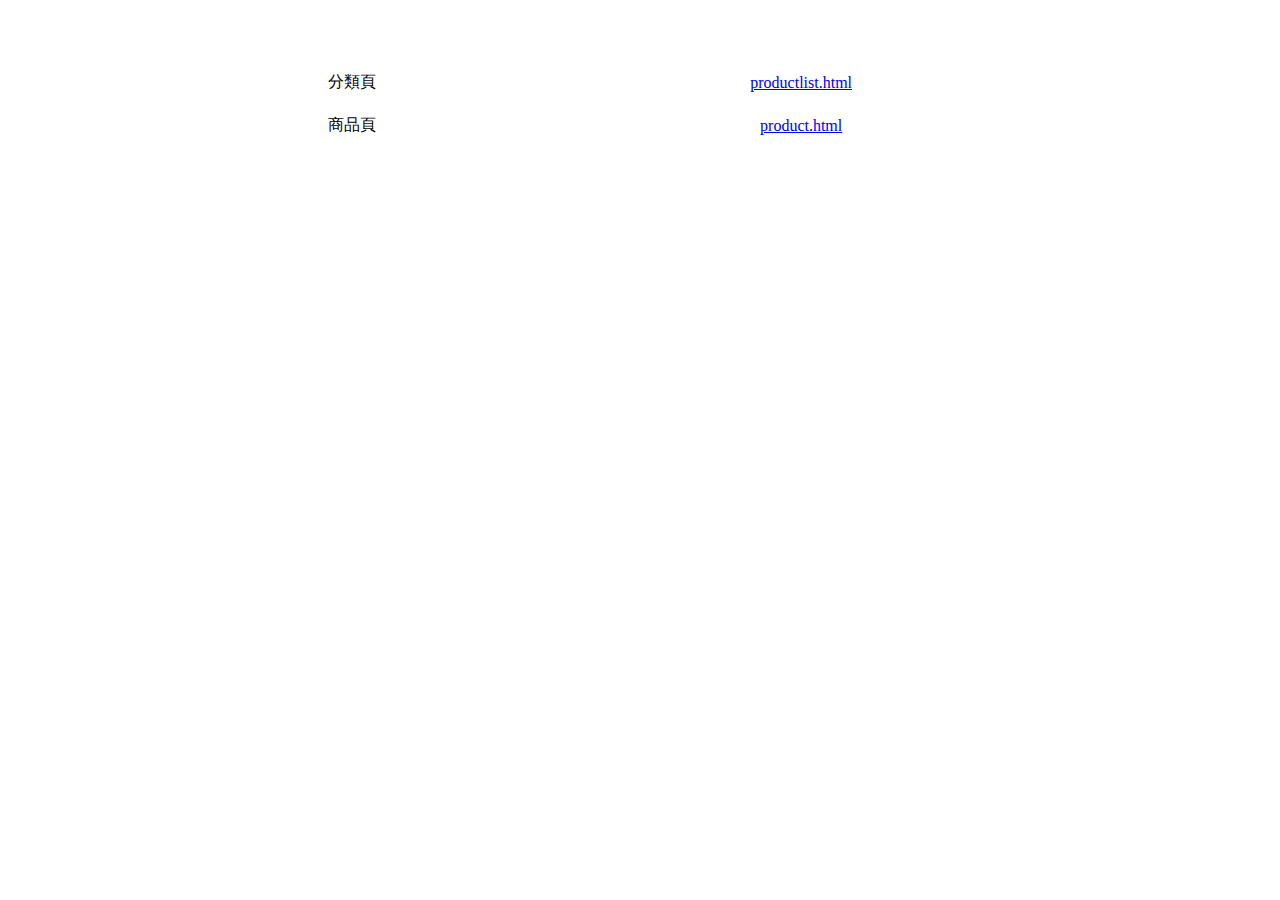
<file: index.html>
<!DOCTYPE html>
<html lang="en">

<head>
    <meta charset="UTF-8">
    <meta name="viewport" content="width=device-width, initial-scale=1.0">
    <meta http-equiv="X-UA-Compatible" content="ie=edge">
    <title>TIM</title>
    <style>
        table {
            width: 900px;
            max-width: 100%;
            margin: 0 auto;
            text-align: center;
            margin-top: 60px;
        }
    
        td {
            padding: 10px;
        }
    </style>
</head>

<body>
    <table>
        <!-- <tr>
            <td colspan="2">copy from TIM</td>
        </tr> -->
        <tr>
            <td>分類頁</td>
            <td>
                <a href="productlist.html" target="blank">productlist.html</a>
            </td>
        </tr>
        <tr>
            <td>商品頁</td>
            <td>
                <a href="product.html" target="blank">product.html</a>
            </td>
        </tr>
    </table>
</body>

</html>
</file>
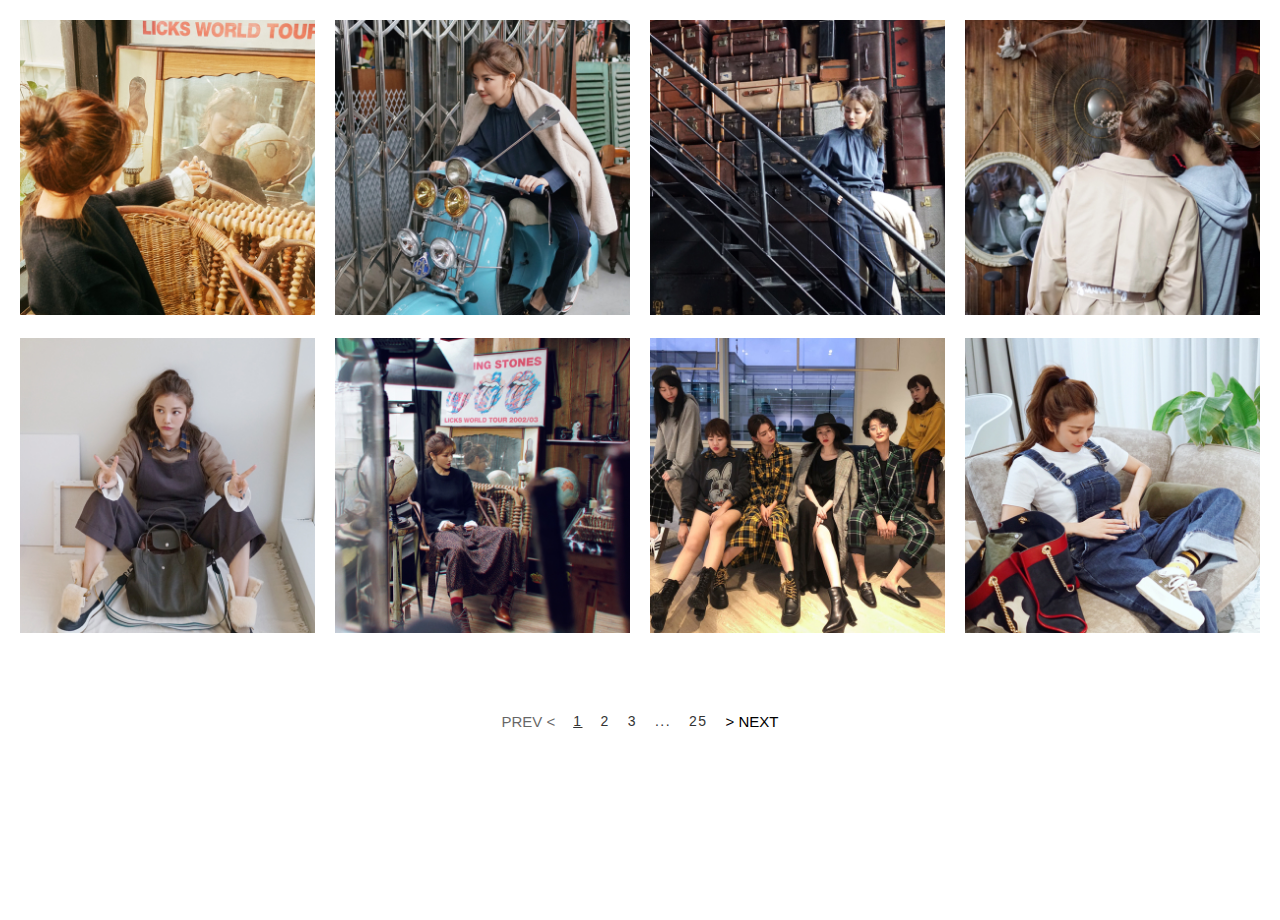
<file: productlist.html>
<!DOCTYPE html>
<html lang="en">
<head>
    <meta charset="utf-8">
    <meta http-equiv="X-UA-Compatible" content="IE=edge,chrome=1">
    <meta name="viewport" content="width=device-width, initial-scale=1">
    <meta name="description" content="">
    <meta name="keywords" content="">
    <title>lative</title>
    <link rel="stylesheet" href="styles/main.css">
</head>
<body>

    <div class="pdlistCnt">
        
        <div class="pdlists clearfix">
            <div class="pdBox" data-index="0">
                <a href="#" class="js-pdImg">
                    <img src="images/assets/community-1.jpg" alt="">
                </a>
                <div class="pdBox_info">
                    <p data-price="NT$590" data-saleprice="NT$390" data-code="s1001">毛圈圈領衫</p>
                    <p data-price="NT$390" data-saleprice="" data-code="s1002">柔棉長袖襯衫</p>
                    <p data-price="NT$1290" data-saleprice="" data-code="s1003">極輕羽絨連帽外套</p>
                    <p data-price="NT$990" data-saleprice="NT$690" data-code="s1004">高腰寬版牛仔外套</p>
                    <p data-price="NT$490" data-saleprice="" data-code="s1005">棉質高簡帆布休閒鞋</p>
                </div>
            </div>

            <div class="pdBox" data-index="1">
                <a href="#" class="js-pdImg">
                    <img src="images/assets/community-2.jpg" alt="">
                </a>
                <div class="pdBox_info">
                    <p data-price="NT$390" data-saleprice="" data-code="aa2001">法蘭絨格紋襯衫</p>
                    <p data-price="NT$690" data-saleprice="" data-code="aa2002">美麗諾羊毛圓領毛衣</p>
                    <p data-price="NT$1590" data-saleprice="NT$1290" data-code="aa2003">極輕羽絨連帽外套</p>
                    <p data-price="NT$690" data-saleprice="NT$490" data-code="aa2004">毛絨長褲</p>
                    <p data-price="NT$490" data-saleprice="NT$390" data-code="aa2005">棉質高筒帆布休閒鞋</p>
                </div>
            </div>

            <div class="pdBox" data-index="2">
                <a href="#" class="js-pdImg">
                    <img src="images/assets/community-3.jpg" alt="">
                </a>
                <div class="pdBox_info">
                    <p data-price="NT$390" data-saleprice="NT$190" data-code="ac3001">羅紋條紋中高領T恤</p>
                    <p data-price="NT$1190" data-saleprice="" data-code="ac3002">極輕羽絨輕薄型圓領外套</p>
                    <p data-price="NT$790" data-saleprice="NT$390" data-code="ac3003">細肩帶連身褲</p>
                </div>
            </div>

            <div class="pdBox" data-index="3">
                <a href="#" class="js-pdImg">
                    <img src="images/assets/community-4.jpg" alt="">
                </a>
                <div class="pdBox_info">
                    <p data-price="NT$390" data-saleprice="" data-code="b4001">毛圈圈領衫</p>
                    <p data-price="NT$390" data-saleprice="" data-code="b4002">柔棉長袖襯衫</p>
                    <p data-price="NT$1290" data-saleprice="NT$1190" data-code="b4003">極輕羽絨連帽外套</p>
                    <p data-price="NT$690" data-saleprice="NT$590" data-code="b4004">高腰寬版牛仔外套</p>
                    <p data-price="NT$490" data-saleprice="NT$390" data-code="b4005">棉質高簡帆布休閒鞋</p>
                </div>
            </div>

            <div class="pdBox" data-index="4">
                <a href="#" class="js-pdImg">
                    <img src="images/assets/community-5.jpg" alt="">
                </a>
                <div class="pdBox_info">
                    <p data-price="NT$390" data-saleprice="NT$190" data-code="a5001">法蘭絨格紋襯衫</p>
                    <p data-price="NT$690" data-saleprice="NT$590" data-code="a5002">美麗諾羊毛圓領毛衣</p>
                    <p data-price="NT$1290" data-saleprice="" data-code="a5003">極輕羽絨連帽外套</p>
                    <p data-price="NT$490" data-saleprice="NT$390" data-code="a5004">毛絨長褲</p>
                    <p data-price="NT$490" data-saleprice="" data-code="a5005">棉質高筒帆布休閒鞋</p>
                </div>
            </div>

            <div class="pdBox" data-index="5">
                <a href="#" class="js-pdImg">
                    <img src="images/assets/community-6.jpg" alt="">
                </a>
                <div class="pdBox_info">
                    <p data-price="NT$390" data-saleprice="NT$190" data-code="ab6001">羅紋條紋中高領T恤</p>
                    <p data-price="NT$1190" data-saleprice="NT$1090" data-code="ab6002">極輕羽絨輕薄型圓領外套</p>
                    <p data-price="NT$790" data-saleprice="NT$590" data-code="ab6003">細肩帶連身褲</p>
                </div>
            </div>

            <div class="pdBox" data-index="6">
                <a href="#" class="js-pdImg">
                    <img src="images/assets/community-7.jpg" alt="">
                </a>
                <div class="pdBox_info">
                    <p data-price="NT$390" data-saleprice="NT$290" data-code="b7001">毛圈圈領衫</p>
                    <p data-price="NT$390" data-saleprice="NT$290" data-code="b7002">柔棉長袖襯衫</p>
                    <p data-price="NT$1290" data-saleprice="NT$1090" data-code="b7003">極輕羽絨連帽外套</p>
                    <p data-price="NT$690" data-saleprice="NT$590" data-code="b7004">高腰寬版牛仔外套</p>
                    <p data-price="NT$490" data-saleprice="" data-code="b7005">棉質高簡帆布休閒鞋</p>
                </div>
            </div>

            <div class="pdBox" data-index="7">
                <a href="#" class="js-pdImg">
                    <img src="images/assets/community-8.jpg" alt="">
                </a>
                <div class="pdBox_info">
                    <p data-price="NT$390" data-saleprice="" data-code="a8001">法蘭絨格紋襯衫</p>
                    <p data-price="NT$690" data-saleprice="NT$490" data-code="a8002">美麗諾羊毛圓領毛衣</p>
                    <p data-price="NT$1290" data-saleprice="" data-code="a8003">極輕羽絨連帽外套</p>
                    <p data-price="NT$490" data-saleprice="NT$190" data-code="a8004">毛絨長褲</p>
                    <p data-price="NT$490" data-saleprice="NT$290" data-code="a8005">棉質高筒帆布休閒鞋</p>
                </div>
            </div>

        </div>
        
        <div class="pagination">
            <button type="button" class="pagination_prev disabled">PREV < </button>
            <a href="#" class="active pagination_page">1</a>
            <a href="#" class="pagination_page">2</a>
            <a href="#" class="pagination_page">3</a>
            <a href="#" class="pagination_dots">...</a>
            <a href="#" class="pagination_page">25</a>
            <button type="button" class="pagination_next"> > NEXT</button>
        </div>
    </div>

    <!--end pdlistCnt-->

    <div class="pageCover"></div>

    <!-- popup1 -->
    <div class="popup_pdBox">
        <div class="slickWrap">
            <a href="#" class="slick_esc" data-target="popup1"></a>
            <a href="#" class="slick_prev"></a>
            <a href="#" class="slick_next"></a>
            <img src="images/assets/community-1.jpg" alt="" class="popup_pdBox_img">
            <table class="popup_pdBox_info">
                <tr class="popup_pdBox_infoPd">
                    <td class="popup_pdBox_infoPd_name">
                        <a href="#">法蘭絨格紋襯衫</a>
                    </td>
                    <td class="popup_pdBox_infoPd_price">
                        <a href="#">NT$390</a>
                    </td>
                </tr>
                <tr class="popup_pdBox_infoPd">
                    <td class="popup_pdBox_infoPd_name">
                        <a href="#">法蘭絨格紋襯衫法蘭絨格紋襯衫</a>
                    </td>
                    <td class="popup_pdBox_infoPd_price">
                        <a href="#">NT$390</a>
                    </td>
                </tr>
            </table>
        </div>
    </div>

    <!-- popup2 -->
    <div class="popup_pdCnt">
        <div class="pdCntWrap">
            <a href="#" class="slick_esc" data-target="popup2"></a>
            <div class="pdcnt_top clearfix">
            
                <div class="pdcnt_top_left">

                </div>
                <!-- end pdcnt_top_left -->
            
                <div class="pdcnt_top_right">
                    <div class="product_inner">
                        <p class="pdcnt_tage">【限時特價】</p>
                        <p class="pdcnt_number">BA4283ＸＸ</p>
                        <h2 class="pdcnt_name">質感圓釦荷葉袖V領雪紡上衣</h2>
                        <div class="pdcnt_color">
                            <a href="#" data-color="01">
                                <img src="images/assets/color1.jpg" alt="">
                            </a>
                            <a href="#" data-color="02">
                                <img src="images/assets/color2.jpg" alt="">
                            </a>
                            <a href="#" data-color="03">
                                <img src="images/assets/color3.jpg" alt="">
                            </a>
                        </div>
                        <div class="clearfix">
                            <div class="pdcnt_size">
                                <select name="" id="" data-color="01">
                                    <option value="" data-qty="-1">SIZE</option>
                                    <option value="s" data-qty="2">S</option>
                                    <option value="m" data-qty="0">M</option>
                                    <option value="l" data-qty="0">L</option>
                                </select>
            
                                <select name="" id="" data-color="02">
                                    <option value="" data-qty="-1">SIZE</option>
                                    <option value="s" data-qty="3">S</option>
                                    <option value="m" data-qty="4">M</option>
                                    <option value="l" data-qty="5">L</option>
                                </select>
            
                                <select name="" id="" data-color="03">
                                    <option value="" data-qty="-1">SIZE</option>
                                    <option value="s" data-qty="0">S</option>
                                    <option value="m" data-qty="4">M</option>
                                    <option value="l" data-qty="5">L</option>
                                    <option value="xl" data-qty="6">XL</option>
                                </select>
            
                            </div>
            
                            <div class="pdcnt_num">
                                <select name="" id="">
                                    <option value="">QTY</option>
                                </select>
                            </div>
                        </div>
            
                        <div class="pdcnt_price">
                            <p class="pdcnt_price_original">NT.1550</p>
                            <p class="pdcnt_price_sale">NT.<span>750</span></p>
                        </div>
            
                        <div class="pdcnt_btn clearfix">
                            <a href="#" class="btn bagBtn">加入購物車</a>
                            <a href="#" class="btn soldOutBtn">已售完</a>
                            <a href="#" class="btn wishBtn"><img src="images/icons/B04.png" alt="加入我的最愛"></a>
                        </div>
            
                        <input type="hidden" name="pd_color">
                        <input type="hidden" name="pd_size">
                        <input type="hidden" name="pd_number">
            
                        <div class="pdcnt_note">
                            
                        </div>
                        
            
                    </div>
                    <!--end pdlist_inner-->
            
                </div>
                <!--end pdcnt_top_right-->
            
            </div>
            <!-- end pdcnt_top -->
            
            <div class="add_info">
                <p>本商品以加入購物車</p>
                <div class="add_info_pd">
                    <img src="images/assets/pd1.jpg" alt="">
                    <p>質感圓釦荷葉袖V領雪紡上衣</p>
                    <p>商品顏色</p>
                    <p>NT.750</p>
                </div>
                <a href="#" class="add_info_btn">前往結帳</a>
            </div>
        </div>
        <!-- end pdCntWrap -->
    </div>

    <!-- 引入js -->
    <script src="scripts/vendor/jquery-1.11.2.min.js"></script>
    <script src="scripts/vendor/jquery.magnific-popup.min.js"></script>
    <script src="scripts/vendor/slick.min.js"></script>
    <script src="scripts/main.js"></script>
    <script src="scripts/pdcnt.js"></script>
    <script>
        //一開始需要取得的資料
        var imgs=[{
            "color": "01",
            "img": "images/assets/pd1.jpg",
            "imgIdx": "1"
        }, {
            "color": "02",
            "img": "images/assets/pd2.jpg",
            "imgIdx": "1",
        }, {
            "color": "03",
            "img": "images/assets/pd3.jpg",
            "imgIdx": "1",
        }];
        
        var currentColor = "02";
        var options = {
            "mainPicWrap": ".pdcnt_imgs",
            "colorChanger": ".pdcnt_color",
            "sizeSelector": ".pdcnt_size",
            "numSelector": ".pdcnt_num",
            "initColor": currentColor
        }
    </script>
    <script>
        var popup_pdBox_index=-1;
        $(document).ready(function () {
            $(".slick_esc").click(function () {
                console.log("click");
                var target=$(this).data("target");
               $("body").removeClass(target); 
               popup_pdBox_index = -1;
            });
            
            $(".pdBox").click(function () {
                $("body").addClass("popup1"); 
                popup_pdBox_index=$(this).data("index");
                draw_popup_pdBox();
            });

            $(".slick_prev").click(function () {
                if(popup_pdBox_index == 0){
                    // 第一張
                    popup_pdBox_index = $(".pdBox").length - 1;
                }else{
                    popup_pdBox_index = popup_pdBox_index - 1;
                }
                draw_popup_pdBox();
            });

            $(".slick_next").click(function () {
                if (popup_pdBox_index == $(".pdBox").length - 1) {
                    //最後一張
                    popup_pdBox_index = 0;
                } else {
                    popup_pdBox_index = popup_pdBox_index+ 1;
                }
                draw_popup_pdBox();
            });

            $(".bagBtn").click(function () {
                $(".add_info").addClass("show");
                setTimeout(() => {
                    $(".add_info").removeClass("show");
                }, 1500);
            });

        });
        
        function draw_popup_pdBox() {
            var img = $(".pdBox").eq(popup_pdBox_index).find(".js-pdImg img").attr("src");
            $(".slickWrap img").attr("src", img);
            var tr='';
            for (let i = 0; i < $(".pdBox").eq(popup_pdBox_index).find(".pdBox_info p").length; i++) {
                var pdname = $(".pdBox").eq(popup_pdBox_index).find(".pdBox_info p").eq(i).text();
                var pdprice= $(".pdBox").eq(popup_pdBox_index).find(".pdBox_info p").eq(i).data("price");
                var pdprice2 = $(".pdBox").eq(popup_pdBox_index).find(".pdBox_info p").eq(i).data("saleprice");
                var pdcode = $(".pdBox").eq(popup_pdBox_index).find(".pdBox_info p").eq(i).data("code");
                var html="";
                if(pdprice2==""){
                    html = '<tr class="popup_pdBox_infoPd">  <td class="popup_pdBox_infoPd_name"> <a href="#" data-code="' + pdcode + '" data-price="'+ pdprice+'" data-saleprice="">' + pdname + '</a></td><td class="popup_pdBox_infoPd_price"><a href="#">' + pdprice + '</a></td></tr>';
                }else{
                    html = '<tr class="popup_pdBox_infoPd">  <td class="popup_pdBox_infoPd_name"> <a href="#" data-code="' + pdcode + '" data-price="' + pdprice +'" data-saleprice="' + pdprice2 +'">' + pdname + '</a></td><td class="popup_pdBox_infoPd_price"><a href="#">' + pdprice2 + '</a></td></tr>';
                }
                
                tr=tr+html;
            }
            $(".popup_pdBox_info").html("");
            $(".popup_pdBox_info").append(tr);

            clickEvent();
        }

        function clickEvent() {
            $(".popup_pdBox_infoPd").click(function () {
                console.log("popup2");
                $("body").addClass("popup2");

                var name=$(this).find(".popup_pdBox_infoPd_name a").text();
                var code = $(this).find(".popup_pdBox_infoPd_name a").data("code");
                var price = $(this).find(".popup_pdBox_infoPd_name a").data("price");
                var saleprice = $(this).find(".popup_pdBox_infoPd_name a").data("saleprice");
                $(".popup_pdCnt .pdcnt_name").text(name);
                $(".popup_pdCnt .pdcnt_number").text(code);
                var priceHtml="";
                if(saleprice==""){
                    $(".popup_pdCnt .pdcnt_tage").text("");
                    priceHtml='<p class="pdcnt_price_sale">'+ price+'</p>';
                }else{
                    $(".popup_pdCnt .pdcnt_tage").text("【限時特價】");
                    priceHtml = '<p class="pdcnt_price_original">' + price + '</p><p class="pdcnt_price_sale">NT.<span>'+ saleprice+'</span></p>';
                }
                $(".popup_pdCnt .pdcnt_price").html("");
                $(".popup_pdCnt .pdcnt_price").append(priceHtml);

            });
        }
    </script>
</body>

</html>
</file>
<file: styles/main.css>
@charset "UTF-8";
/* http://meyerweb.com/eric/tools/css/reset/ 
   v2.0 | 20110126
   License: none (public domain)
*/
html,
body,
div,
span,
applet,
object,
iframe,
h1,
h2,
h3,
h4,
h5,
h6,
p,
blockquote,
pre,
a,
abbr,
acronym,
address,
big,
cite,
code,
del,
dfn,
em,
img,
ins,
kbd,
q,
s,
samp,
small,
strike,
strong,
sub,
sup,
tt,
var,
b,
u,
i,
center,
dl,
dt,
dd,
ol,
ul,
li,
fieldset,
form,
label,
legend,
table,
caption,
tbody,
tfoot,
thead,
tr,
th,
td,
article,
aside,
canvas,
details,
embed,
figure,
figcaption,
footer,
header,
hgroup,
menu,
nav,
output,
ruby,
section,
summary,
time,
mark,
audio,
video {
  margin: 0;
  padding: 0;
  border: 0;
  font-size: 100%;
  font: inherit;
  vertical-align: baseline; }

/* HTML5 display-role reset for older browsers */
article,
aside,
details,
figcaption,
figure,
footer,
header,
hgroup,
menu,
nav,
section {
  display: block; }

body {
  line-height: 1; }

ol,
ul {
  list-style: none; }

blockquote,
q {
  quotes: none; }

blockquote:before,
blockquote:after,
q:before,
q:after {
  content: '';
  content: none; }

table {
  border-collapse: collapse;
  border-spacing: 0; }

/* Slider */
.slick-slider {
  position: relative;
  display: block;
  box-sizing: border-box;
  -webkit-touch-callout: none;
  -webkit-user-select: none;
  -moz-user-select: none;
  -ms-user-select: none;
  user-select: none;
  -ms-touch-action: pan-y;
  touch-action: pan-y;
  -webkit-tap-highlight-color: transparent; }

.slick-list {
  position: relative;
  overflow: hidden;
  display: block;
  margin: 0;
  padding: 0; }
  .slick-list:focus {
    outline: none; }
  .slick-list.dragging {
    cursor: pointer;
    cursor: hand; }

.slick-slider .slick-track,
.slick-slider .slick-list {
  transform: translate3d(0, 0, 0); }

.slick-track {
  position: relative;
  left: 0;
  top: 0;
  display: block; }
  .slick-track:before, .slick-track:after {
    content: "";
    display: table; }
  .slick-track:after {
    clear: both; }
  .slick-loading .slick-track {
    visibility: hidden; }

.slick-slide {
  float: left;
  height: 100%;
  min-height: 1px;
  display: none; }
  [dir="rtl"] .slick-slide {
    float: right; }
  .slick-slide img {
    display: block; }
  .slick-slide.slick-loading img {
    display: none; }
  .slick-slide.dragging img {
    pointer-events: none; }
  .slick-initialized .slick-slide {
    display: block; }
  .slick-loading .slick-slide {
    visibility: hidden; }
  .slick-vertical .slick-slide {
    display: block;
    height: auto;
    border: 1px solid transparent; }

.slick-arrow.slick-hidden {
  display: none; }

/* Slider */
.slick-loading .slick-list {
  background: #fff url("./ajax-loader.gif") center center no-repeat; }

/* Icons */
@font-face {
  font-family: "slick";
  src: url("./fonts/slick.eot");
  src: url("./fonts/slick.eot?#iefix") format("embedded-opentype"), url("./fonts/slick.woff") format("woff"), url("./fonts/slick.ttf") format("truetype"), url("./fonts/slick.svg#slick") format("svg");
  font-weight: normal;
  font-style: normal; }
/* Arrows */
.slick-prev,
.slick-next {
  position: absolute;
  display: block;
  height: 20px;
  width: 20px;
  line-height: 0px;
  font-size: 0px;
  cursor: pointer;
  background: transparent;
  color: transparent;
  top: 50%;
  transform: translate(0, -50%);
  padding: 0;
  border: none;
  outline: none; }
  .slick-prev:hover, .slick-prev:focus,
  .slick-next:hover,
  .slick-next:focus {
    outline: none;
    background: transparent;
    color: transparent; }
    .slick-prev:hover:before, .slick-prev:focus:before,
    .slick-next:hover:before,
    .slick-next:focus:before {
      opacity: 1; }
  .slick-prev.slick-disabled:before,
  .slick-next.slick-disabled:before {
    opacity: 0.25; }
  .slick-prev:before,
  .slick-next:before {
    font-family: "slick";
    font-size: 20px;
    line-height: 1;
    color: white;
    opacity: 0.75;
    -webkit-font-smoothing: antialiased;
    -moz-osx-font-smoothing: grayscale; }

.slick-prev {
  left: -25px; }
  [dir="rtl"] .slick-prev {
    left: auto;
    right: -25px; }
  .slick-prev:before {
    content: "←"; }
    [dir="rtl"] .slick-prev:before {
      content: "→"; }

.slick-next {
  right: -25px; }
  [dir="rtl"] .slick-next {
    left: -25px;
    right: auto; }
  .slick-next:before {
    content: "→"; }
    [dir="rtl"] .slick-next:before {
      content: "←"; }

/* Dots */
.slick-dotted.slick-slider {
  margin-bottom: 30px; }

.slick-dots {
  position: absolute;
  bottom: 0;
  list-style: none;
  display: block;
  text-align: center;
  padding: 0;
  margin: 0;
  width: 100%; }
  .slick-dots li {
    position: relative;
    display: inline-block;
    height: 20px;
    width: 20px;
    margin: 0 5px;
    padding: 0;
    cursor: pointer; }
    .slick-dots li button {
      border: 0;
      background: transparent;
      display: block;
      height: 20px;
      width: 20px;
      outline: none;
      line-height: 0px;
      font-size: 0px;
      color: transparent;
      padding: 5px;
      cursor: pointer; }
      .slick-dots li button:hover, .slick-dots li button:focus {
        outline: none; }
        .slick-dots li button:hover:before, .slick-dots li button:focus:before {
          opacity: 1; }
      .slick-dots li button:before {
        position: absolute;
        top: 0;
        left: 0;
        content: "•";
        width: 20px;
        height: 20px;
        font-family: "slick";
        font-size: 6px;
        line-height: 20px;
        text-align: center;
        color: white;
        opacity: 0.25;
        -webkit-font-smoothing: antialiased;
        -moz-osx-font-smoothing: grayscale; }
    .slick-dots li.slick-active button:before {
      color: white;
      opacity: 0.75; }

/*------------------------------------*\
  #Generic
\*------------------------------------*/
* {
  box-sizing: border-box; }

html {
  height: 100%; }

body {
  font-family: "微軟正黑體", "Arial";
  color: #333;
  position: relative;
  height: 100%;
  font-size: 16px;
  letter-spacing: 1.5px; }

form {
  height: 100%; }

input[type="text"],
input[type="tel"],
input[type="email"],
input[type="password"],
input[type="address"],
input[type="submit"] {
  border: 1px solid #949292;
  width: 100%;
  height: 40px;
  line-height: 40px;
  padding: 3px 10px; }

input[type="checkbox"] {
  width: 15px;
  height: 15px;
  vertical-align: middle; }

input:focus {
  outline: none; }

button {
  border: 0;
  outline: none; }

select {
  border: 1px solid #ababab;
  width: 100%;
  padding: 3px 0 3px 10px;
  height: 40px;
  line-height: 40px;
  background-color: transparent; }

ul,
ol {
  list-style: none;
  padding: 0;
  margin: 0; }

a {
  text-decoration: none;
  color: #333; }

h1,
h2,
h3,
h4,
h5,
h6,
p,
div,
ul,
li,
header,
footer,
nav,
aside,
section,
article,
image,
input,
select,
textarea {
  box-sizing: border-box; }

img {
  max-width: 100%; }

.is-touch {
  display: none; }

.dtWrap {
  width: 100%;
  max-width: 1920px;
  margin: 0 auto; }

.mainContent {
  padding-top: 98px;
  padding-bottom: 50px; }

.contentWrap {
  padding: 10px 30px; }

.slick-prev {
  width: 30px;
  height: 30px;
  left: 0px;
  z-index: 1;
  background: url(../images/icons/arrow_l.png) no-repeat center center/80% auto; }
  .slick-prev:focus, .slick-prev:hover {
    background: url(../images/icons/arrow_l.png) no-repeat center center/80% auto; }
  .slick-prev:before {
    display: none; }

.slick-next {
  width: 30px;
  height: 30px;
  right: 0px;
  z-index: 1;
  background: url(../images/icons/arrow_r.png) no-repeat center center/80% auto; }
  .slick-next:focus, .slick-next:hover {
    background: url(../images/icons/arrow_r.png) no-repeat center center/80% auto; }
  .slick-next:before {
    display: none; }

.slick_six {
  padding: 20px 60px; }
  .slick_six .slick-prev {
    left: 30px; }
  .slick_six .slick-next {
    right: 30px; }

.pdBox a {
  display: block; }
  .pdBox a img {
    width: 100%; }

.pdBox_info {
  height: 86px; }

.pdBox_name {
  position: relative;
  margin: 5px 0;
  line-height: 20px;
  max-height: 40px;
  text-align: justify;
  overflow: hidden; }
  .pdBox_name:after {
    content: "";
    position: absolute;
    right: 0;
    width: 18px;
    height: 1em;
    margin-top: 0.2em;
    background: #fff; }
  .pdBox_name:before {
    content: "...";
    position: absolute;
    right: 0px;
    bottom: 0;
    background: #fff; }

.pd_originalPrice {
  text-decoration: line-through; }

.pd_salePrice {
  color: red; }

.headline {
  width: 100%;
  position: relative;
  font-size: 24px;
  margin: 10px 0; }
  .headline span {
    position: absolute;
    right: 10px;
    top: 12px;
    display: block;
    width: calc(100% - 220px);
    height: 2px;
    background: #ddd; }

.pagination {
  text-align: center;
  padding: 30px 0; }
  .pagination button {
    cursor: pointer;
    -webkit-appearance: none;
       -moz-appearance: none;
            appearance: none;
    border: 0;
    background: transparent;
    height: 30px;
    vertical-align: middle;
    font-size: 15px; }
    .pagination button.disabled {
      opacity: 0.6; }
  .pagination a {
    display: inline-block;
    vertical-align: middle;
    position: relative;
    padding: 0 3px;
    height: 30px;
    line-height: 30px;
    margin: 0 3px;
    font-size: 14px; }
    .pagination a.active {
      text-decoration: underline; }

@media (max-width: 1023px) {
  .is-desktop {
    display: none; }

  .is-touch {
    display: block; }

  .mainContent {
    padding-top: 52px; }
    .mainContent.mainContent_pdlist {
      padding-top: 102px; }

  .contentWrap {
    padding: 10px 15px; }

  .slick-prev {
    left: 5px; }

  .slick-next {
    right: 5px; }

  .slick_six {
    padding: 20px 30px; }
    .slick_six .slick-prev {
      width: 20px;
      height: 20px;
      left: 10px; }
    .slick_six .slick-next {
      width: 20px;
      height: 20px;
      right: 10px; } }
/*------------------------------------*\
#pdlist
\*------------------------------------*/
.pdlists {
  margin: 20px; }
  .pdlists .pdBox {
    float: left;
    width: calc((100% - 60px) / 4);
    margin: 0 20px 20px 0; }
    .pdlists .pdBox:nth-child(4n) {
      margin-right: 0; }

.pdBox_info {
  display: none; }

.pageCover {
  display: none;
  position: fixed;
  top: 0;
  left: 0;
  width: 100vw;
  height: 100vh;
  background: #000;
  opacity: .8; }

.popup_pdBox, .popup_pdCnt {
  position: fixed;
  display: none;
  -ms-flex-pack: center;
      justify-content: center;
  -ms-flex-align: center;
      align-items: center;
  top: 0;
  left: 0;
  width: 100vw;
  height: 100vh; }

.slickWrap {
  position: relative;
  width: 600px;
  height: 600px; }
  .slickWrap img {
    width: 100%; }

.slick_esc {
  display: block;
  position: absolute;
  right: 0;
  top: 0;
  width: 40px;
  height: 40px;
  background-color: #fff;
  background: url(../images/icons/escape.png) no-repeat center center/70% #eee;
  opacity: .5; }
  .slick_esc:hover {
    opacity: .8; }

.slick_prev, .slick_next {
  display: block;
  position: absolute;
  top: calc(50% - 20px);
  width: 40px;
  height: 60px;
  opacity: .5; }
  .slick_prev:hover, .slick_next:hover {
    opacity: .8; }

.slick_prev {
  left: 5px;
  background: url(../images/icons/left.png) no-repeat center center/100% #ddd; }

.slick_next {
  right: 5px;
  background: url(../images/icons/right.png) no-repeat center center/100% #ddd; }

.popup_pdBox_info {
  position: absolute;
  right: 10px;
  bottom: 10px; }
  .popup_pdBox_info tr a {
    display: block;
    background: #999;
    color: #fff;
    font-size: 13px;
    padding: 3px 5px;
    margin: 3px 0; }
  .popup_pdBox_info tr:hover a {
    background: #333;
    color: #fff; }

.popup_pdBox_infoPd_price {
  text-align: right; }

.pdCntWrap {
  position: relative;
  width: 800px;
  padding: 20px;
  background: #fff;
  overflow: hidden; }

.add_info {
  transform: translateY(-1000px);
  transition: transform 1s;
  position: absolute;
  top: 0;
  right: 0;
  background: #fff;
  box-shadow: -1px 1px 7px #999;
  padding: 5px;
  width: 350px;
  text-align: center; }
  .add_info > p {
    padding: 5px;
    border-bottom: 1px solid #ddd; }
  .add_info.show {
    transform: translateY(0);
    transition: transform .5s; }

.add_info_pd {
  display: -ms-flexbox;
  display: flex;
  padding: 5px 0;
  -ms-flex-align: center;
      align-items: center;
  font-size: 12px;
  border-bottom: 1px solid #ddd; }
  .add_info_pd img {
    width: 80px; }
  .add_info_pd p {
    width: calc((100% - 80px) / 3); }

.add_info_btn {
  display: block;
  margin: 10px auto 5px auto;
  width: 100px;
  height: 30px;
  line-height: 30px;
  text-align: center;
  background: chocolate;
  font-size: 13px;
  color: #fff;
  border-radius: 10px; }

.popup1 .pageCover {
  display: block;
  z-index: 100; }
.popup1 .popup_pdBox {
  display: -ms-flexbox;
  display: flex;
  z-index: 101; }

.popup2 .pageCover {
  display: block;
  z-index: 200; }
.popup2 .popup_pdCnt {
  display: -ms-flexbox;
  display: flex;
  z-index: 201; }

@media (max-width: 1023px) {
  .pdlists .pdBox {
    width: calc((100% - 10px) / 2);
    margin-right: 10px; }
    .pdlists .pdBox:nth-child(2n) {
      margin-right: 0; } }
/*------------------------------------*\
#pdcnt
\*------------------------------------*/
.slick_five .pdBox {
  padding: 0 10px; }

.pdcnt_top {
  position: relative; }

.pdcnt_top_left {
  float: left;
  width: 50%;
  padding: 0 0 25px 20px; }

.pdcnt_imgs {
  position: relative;
  display: none; }
  .pdcnt_imgs.active {
    display: block; }
  .pdcnt_imgs img {
    width: 100%; }

.pdcnt_top_right {
  float: left;
  width: 50%;
  padding: 0 0px 25px 20px; }

.pdcnt_tage{
  color: #ec6941;
  font-size: 20px;
  margin: 0;
  padding: 5px 0;
}
.pdcnt_number{
  color: #999;
  font-size: 16px;
  margin: 15px 0 0 0;
  padding: 0 0 5px 0;
}
.pdcnt_name {
  font-size: 20px;
  margin: 0 0 20px 0;
  padding: 0; }

.pdcnt_color {
  margin: 10px 0; }
  .pdcnt_color a {
    border: solid 1px transparent;
    display: inline-block;
    width: 30px;
    height: 30px;
    padding: 3px;
    margin: 0 10px 0 0; }
    .pdcnt_color a img {
      width: 100%; }
    .pdcnt_color a.active {
      border: solid 1px #000; }

.pdcnt_size, .pdcnt_num {
  float: left;
  display: block;
  width: calc((100% - 10px) / 2);
  margin: 10px 0; }
  .pdcnt_size select, .pdcnt_num select {
    width: 100%;
    background-color: #fff;
    display: inline-block; }

.pdcnt_size {
  margin-right: 10px; }

.pdcnt_size {
  text-align: left; }
  .pdcnt_size select {
    display: none; }
    .pdcnt_size select.active {
      display: inline-block; }

.pdcnt_price {
  margin: 10px 0; }
  .pdcnt_price p {
    display: inline-block;
    font-size: 20px; }
    .pdcnt_price p.pdcnt_price_original {
      color: #000;
      text-decoration: line-through; }
    .pdcnt_price p.pdcnt_price_sale {
      padding-left: 10px; }
      .pdcnt_price p.pdcnt_price_sale span {
        color: #ec6941;
        font-size: 35px;
        font-weight: bold; }

.pdcnt_btn {
  margin: 20px 0 10px 0; }
  .pdcnt_btn .btn {
    display: block;
    float: left;
    width: calc(100% - 60px);
    height: 50px;
    line-height: 50px;
    text-align: center;
    margin-right: 10px;
    box-sizing: border-box; }
  .pdcnt_btn .bagBtn {
    background-color: #000;
    color: #fff; }
  .pdcnt_btn .wishBtn {
    width: 50px;
    height: 50px;
    padding: 3px;
    margin-right: 0;
    border: 1px solid #000; }
  .pdcnt_btn .soldOutBtn {
    display: none;
    background-color: #666; }
  .pdcnt_btn.empty .bagBtn {
    display: none; }
  .pdcnt_btn.empty .soldOutBtn {
    display: block; }

.pdcnt_note .QMark {
  display: inline-block;
  width: 25px;
  height: 25px;
  line-height: 25px;
  border-radius: 50%;
  background: #ddd;
  color: #fff;
  text-align: center; }
.pdcnt_note p {
  text-align: center;
  padding: 10px 0; }

@media (max-width: 1023px) {
  .slick_five .pdBox {
    padding: 0 5px; }

  .pdcnt_top_left {
    width: 100%;
    min-height: 100vw;
    padding: 0; }

  .pdcnt_top_right {
    width: 100%;
    padding: 0 0 25px 0; } }
/* ==========================================================================
   Helper classes
   ========================================================================== */
.hidden {
  display: none !important;
  visibility: hidden; }

.invisible {
  visibility: hidden; }

.clearfix:before,
.clearfix:after {
  content: " ";
  display: table; }

.clearfix:after {
  clear: both; }

.clearfix {
  *zoom: 1; }

/* ==========================================================================
   Print styles
   ========================================================================== */
@media print {
  *,
  *:before,
  *:after {
    background: transparent !important;
    color: #000 !important;
    box-shadow: none !important;
    text-shadow: none !important; }

  a,
  a:visited {
    text-decoration: underline; }

  a[href]:after {
    content: " (" attr(href) ")"; }

  abbr[title]:after {
    content: " (" attr(title) ")"; }

  a[href^="#"]:after,
  a[href^="javascript:"]:after {
    content: ""; }

  pre,
  blockquote {
    border: 1px solid #999;
    page-break-inside: avoid; }

  thead {
    display: table-header-group; }

  tr,
  img {
    page-break-inside: avoid; }

  img {
    max-width: 100% !important; }

  p,
  h2,
  h3 {
    orphans: 3;
    widows: 3; }

  h2,
  h3 {
    page-break-after: avoid; } }



/*# sourceMappingURL=[data-uri] */
</file>
